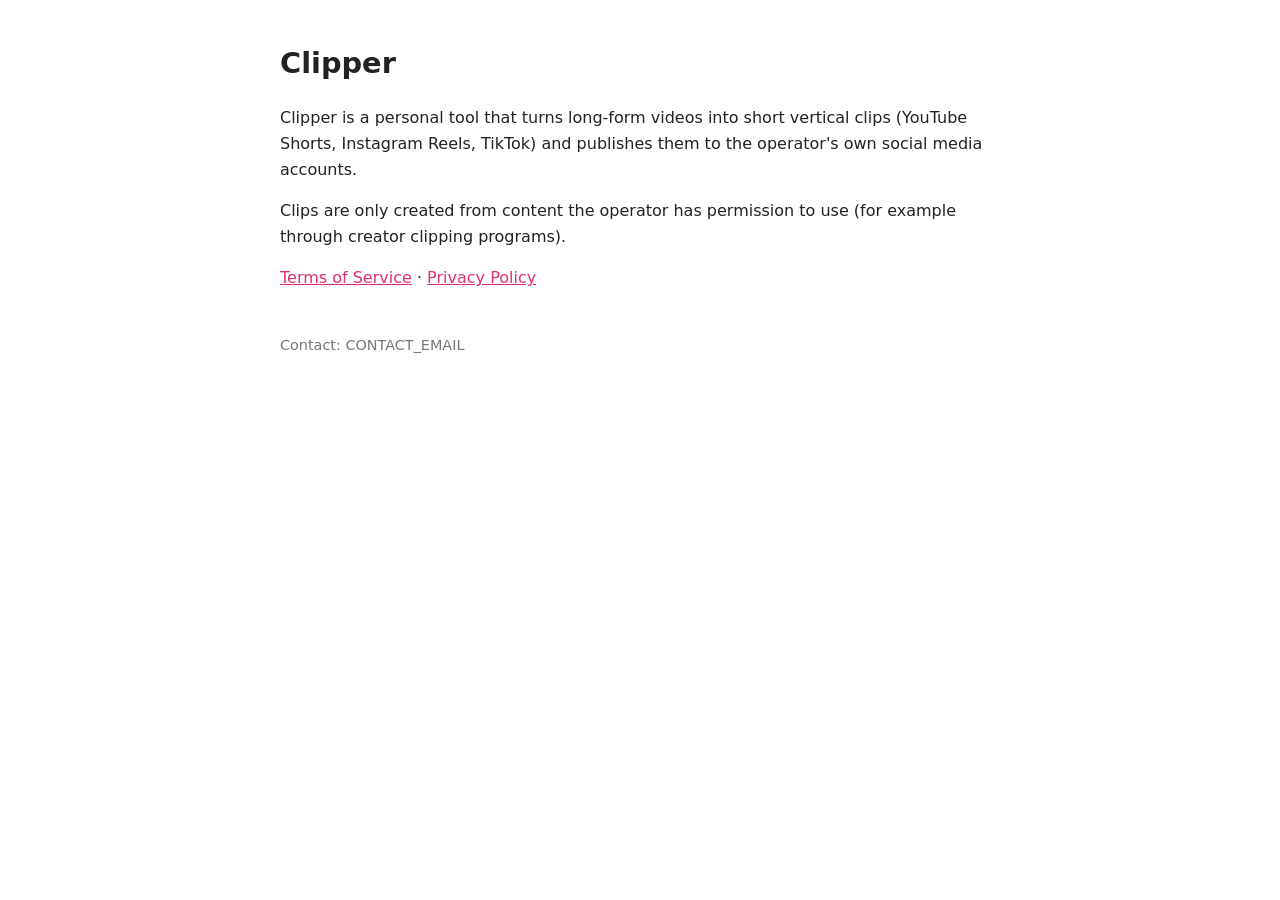
<file: index.html>
<!doctype html><html lang="en"><head><meta charset="utf-8"><meta name="viewport" content="width=device-width,initial-scale=1">
<title>Clipper</title><link rel="stylesheet" href="style.css"></head><body>
<h1>Clipper</h1>
<p>Clipper is a personal tool that turns long-form videos into short vertical clips (YouTube Shorts, Instagram Reels, TikTok) and publishes them to the operator's own social media accounts.</p>
<p>Clips are only created from content the operator has permission to use (for example through creator clipping programs).</p>
<p><a href="terms.html">Terms of Service</a> · <a href="privacy.html">Privacy Policy</a></p>
<footer>Contact: CONTACT_EMAIL</footer></body></html>
</file>
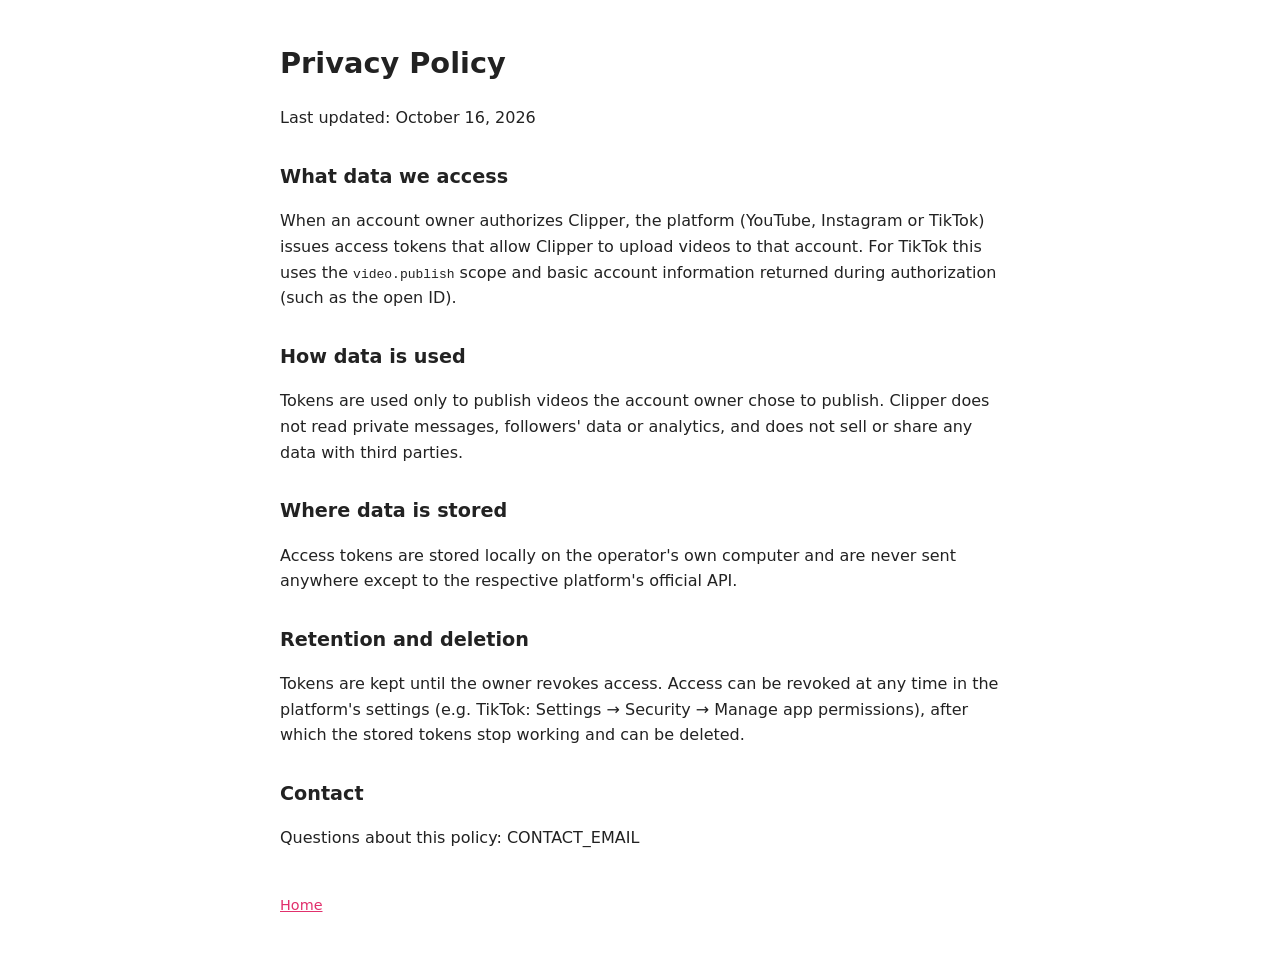
<file: privacy.html>
<!doctype html><html lang="en"><head><meta charset="utf-8"><meta name="viewport" content="width=device-width,initial-scale=1">
<title>Clipper – Privacy Policy</title><link rel="stylesheet" href="style.css"></head><body>
<h1>Privacy Policy</h1><p>Last updated: October 16, 2026</p>
<h2>What data we access</h2><p>When an account owner authorizes Clipper, the platform (YouTube, Instagram or TikTok) issues access tokens that allow Clipper to upload videos to that account. For TikTok this uses the <code>video.publish</code> scope and basic account information returned during authorization (such as the open ID).</p>
<h2>How data is used</h2><p>Tokens are used only to publish videos the account owner chose to publish. Clipper does not read private messages, followers' data or analytics, and does not sell or share any data with third parties.</p>
<h2>Where data is stored</h2><p>Access tokens are stored locally on the operator's own computer and are never sent anywhere except to the respective platform's official API.</p>
<h2>Retention and deletion</h2><p>Tokens are kept until the owner revokes access. Access can be revoked at any time in the platform's settings (e.g. TikTok: Settings → Security → Manage app permissions), after which the stored tokens stop working and can be deleted.</p>
<h2>Contact</h2><p>Questions about this policy: CONTACT_EMAIL</p>
<footer><a href="index.html">Home</a></footer></body></html>
</file>
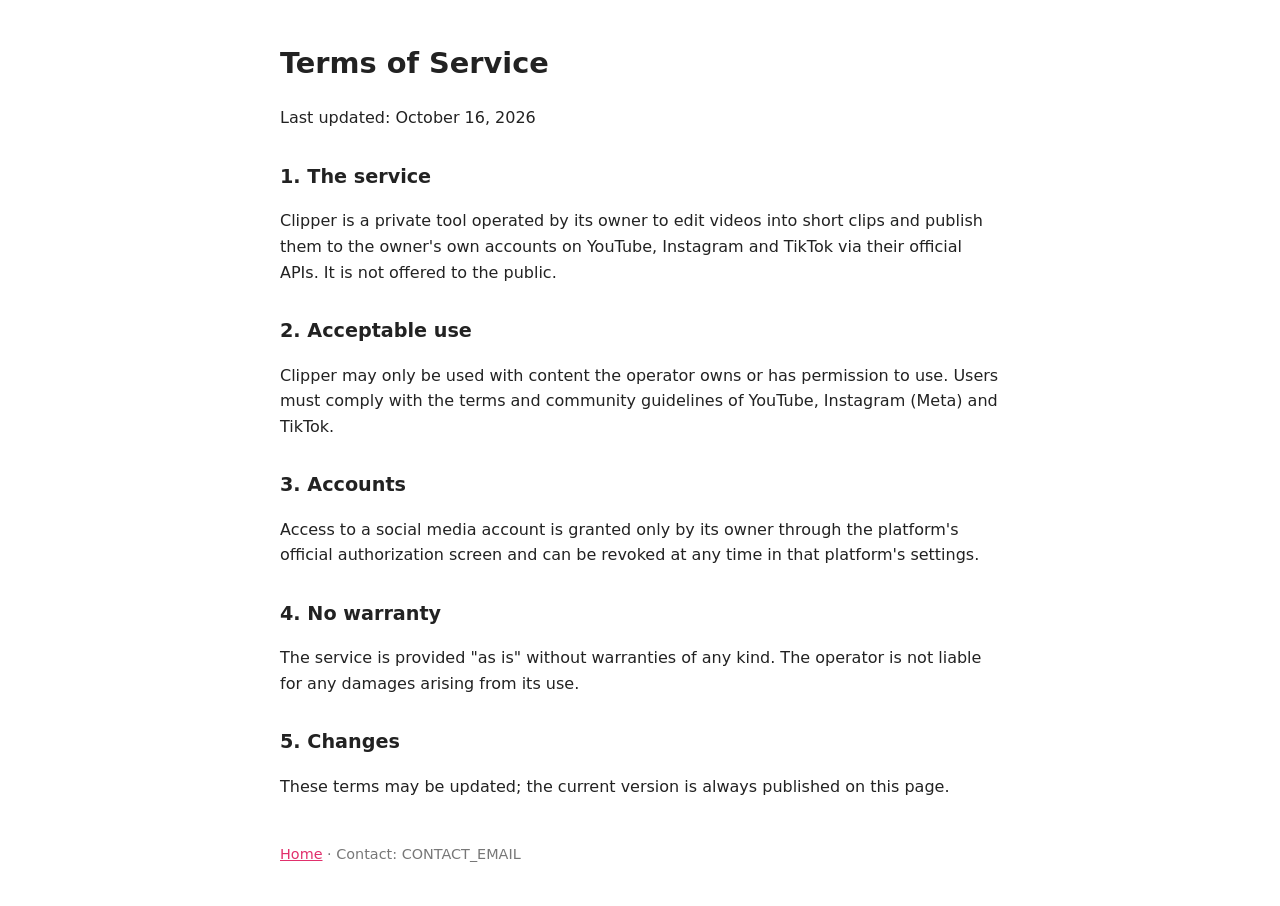
<file: terms.html>
<!doctype html><html lang="en"><head><meta charset="utf-8"><meta name="viewport" content="width=device-width,initial-scale=1">
<title>Clipper – Terms of Service</title><link rel="stylesheet" href="style.css"></head><body>
<h1>Terms of Service</h1><p>Last updated: October 16, 2026</p>
<h2>1. The service</h2><p>Clipper is a private tool operated by its owner to edit videos into short clips and publish them to the owner's own accounts on YouTube, Instagram and TikTok via their official APIs. It is not offered to the public.</p>
<h2>2. Acceptable use</h2><p>Clipper may only be used with content the operator owns or has permission to use. Users must comply with the terms and community guidelines of YouTube, Instagram (Meta) and TikTok.</p>
<h2>3. Accounts</h2><p>Access to a social media account is granted only by its owner through the platform's official authorization screen and can be revoked at any time in that platform's settings.</p>
<h2>4. No warranty</h2><p>The service is provided "as is" without warranties of any kind. The operator is not liable for any damages arising from its use.</p>
<h2>5. Changes</h2><p>These terms may be updated; the current version is always published on this page.</p>
<footer><a href="index.html">Home</a> · Contact: CONTACT_EMAIL</footer></body></html>
</file>
<file: style.css>
body{font-family:-apple-system,system-ui,Segoe UI,Roboto,sans-serif;max-width:720px;margin:40px auto;padding:0 16px;line-height:1.6;color:#222;background:#fff}
h1{font-size:1.8em}h2{font-size:1.2em;margin-top:1.6em}a{color:#e1306c}footer{margin-top:3em;font-size:.9em;color:#777}
</file>
